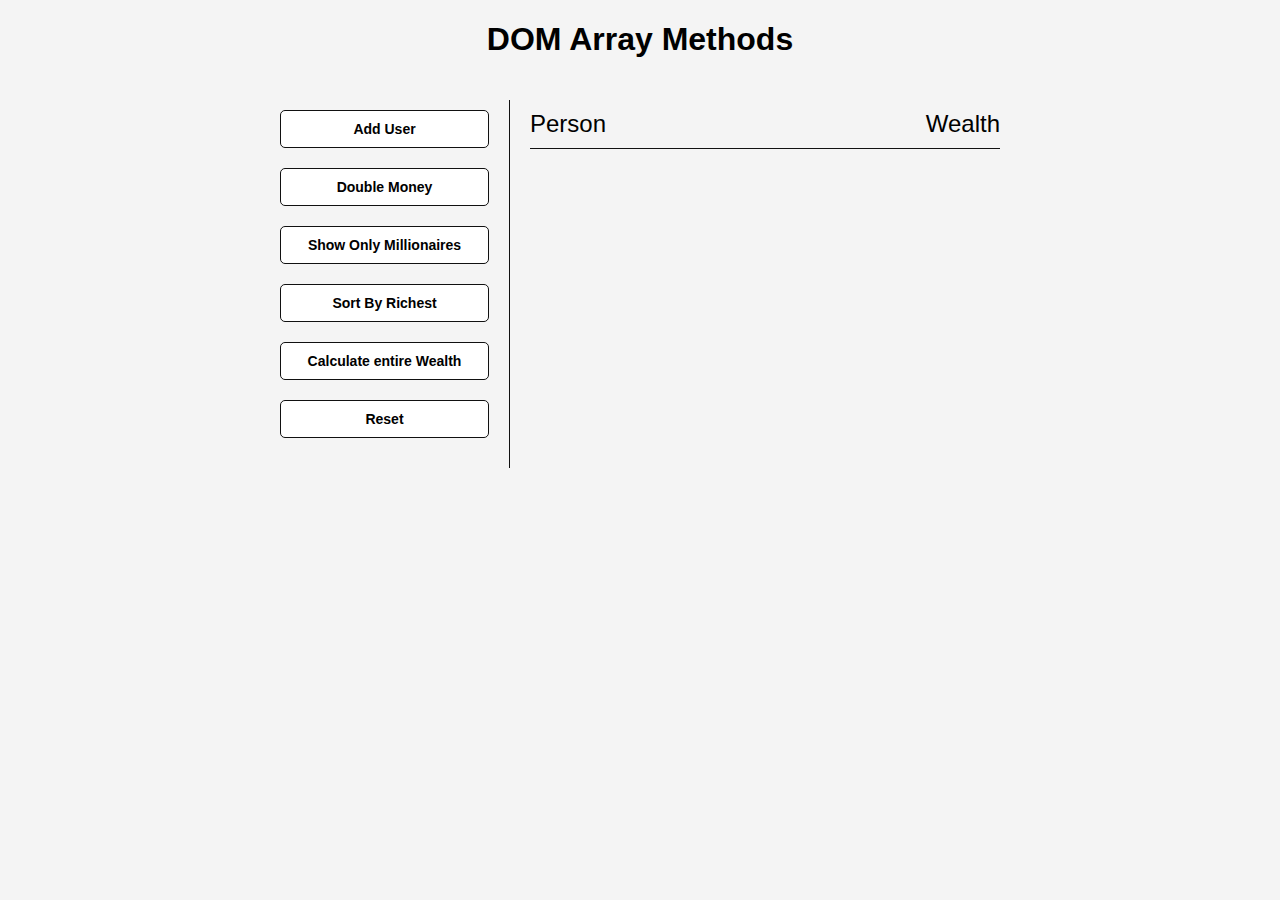
<file: dom-array-methods/index.html>
<!DOCTYPE html>
<html lang="en">
  <head>
    <meta charset="UTF-8" />
    <meta http-equiv="X-UA-Compatible" content="IE=edge" />
    <meta name="viewport" content="width=device-width, initial-scale=1.0" />
    <title>DOM Array Methods</title>
    <link rel="stylesheet" href="style.css" />
  </head>
  <body>
    <h1>DOM Array Methods</h1>
    <div class="container">
      <aside>
        <button id="add-user">Add User</button>
        <button id="double">Double Money</button>
        <button id="show-millionaires">Show Only Millionaires</button>
        <button id="sort">Sort By Richest</button>
        <button id="calculate-wealth">Calculate entire Wealth</button>
        <button id="reset">Reset</button>
      </aside>

      <main id="main">
        <h2><strong>Person</strong> Wealth</h2>
      </main>
    </div>
    <script src="script.js"></script>
  </body>
</html>
</file>
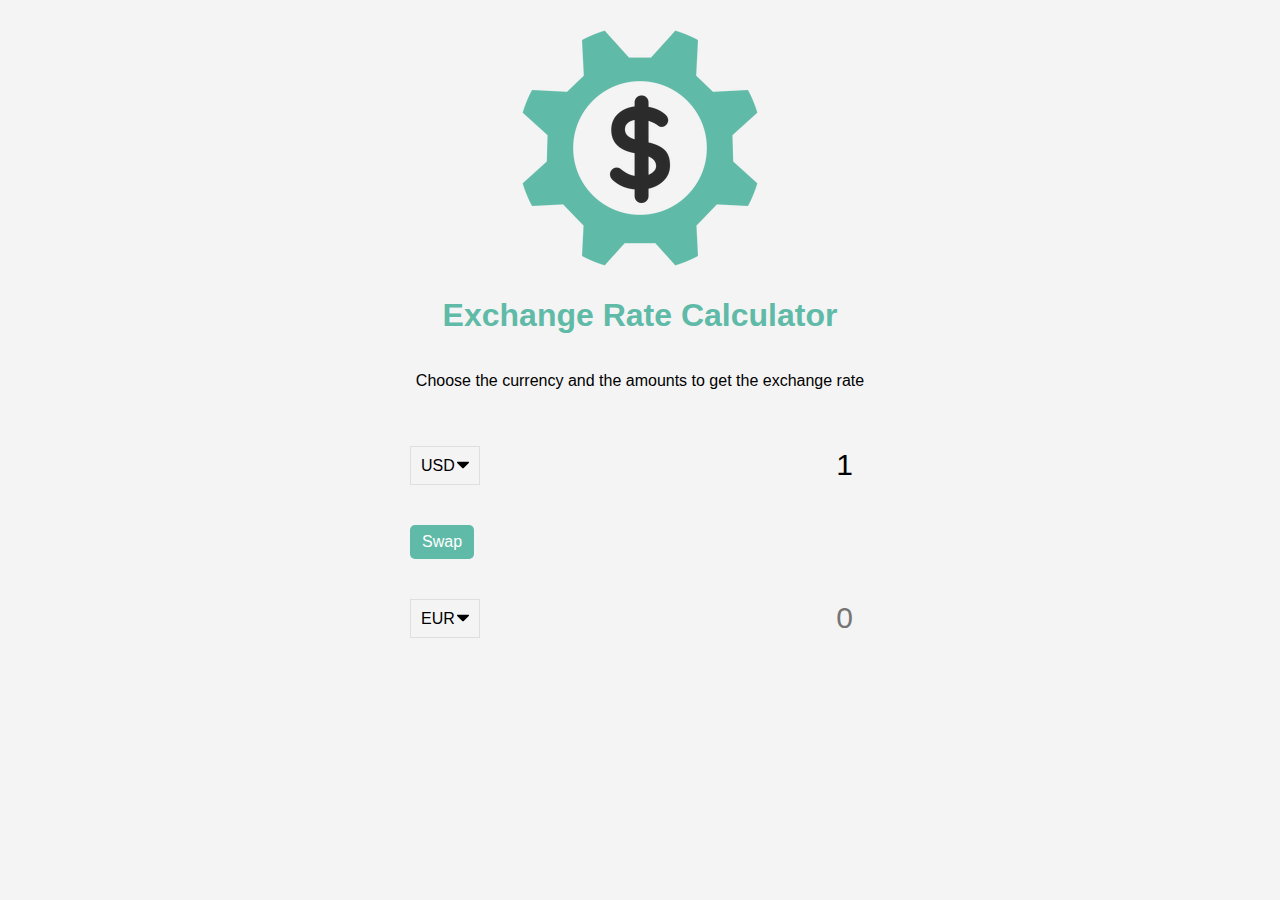
<file: exchange-rate/index.html>
<!DOCTYPE html>
<html lang="en">
  <head>
    <meta charset="UTF-8" />
    <meta http-equiv="X-UA-Compatible" content="IE=edge" />
    <meta name="viewport" content="width=device-width, initial-scale=1.0" />
    <title>Exchange Rate Calculator</title>
    <link rel="stylesheet" href="style.css" />
  </head>
  <body>
    <img src="img/money.png" alt="money-img" />
    <h1>Exchange Rate Calculator</h1>
    <p>Choose the currency and the amounts to get the exchange rate</p>

    <div class="container">
      <div class="currency">
        <select id="currency-one">
          <option value="AED">AED</option>
          <option value="ARS">ARS</option>
          <option value="AUD">AUD</option>
          <option value="BGN">BGN</option>
          <option value="BRL">BRL</option>
          <option value="BSD">BSD</option>
          <option value="CAD">CAD</option>
          <option value="CHF">CHF</option>
          <option value="CLP">CLP</option>
          <option value="CNY">CNY</option>
          <option value="COP">COP</option>
          <option value="CZK">CZK</option>
          <option value="DKK">DKK</option>
          <option value="DOP">DOP</option>
          <option value="EGP">EGP</option>
          <option value="EUR">EUR</option>
          <option value="FJD">FJD</option>
          <option value="GBP">GBP</option>
          <option value="GTQ">GTQ</option>
          <option value="HKD">HKD</option>
          <option value="HRK">HRK</option>
          <option value="HUF">HUF</option>
          <option value="IDR">IDR</option>
          <option value="ILS">ILS</option>
          <option value="INR">INR</option>
          <option value="ISK">ISK</option>
          <option value="JPY">JPY</option>
          <option value="KRW">KRW</option>
          <option value="KZT">KZT</option>
          <option value="MXN">MXN</option>
          <option value="MYR">MYR</option>
          <option value="NOK">NOK</option>
          <option value="NZD">NZD</option>
          <option value="PAB">PAB</option>
          <option value="PEN">PEN</option>
          <option value="PHP">PHP</option>
          <option value="PKR">PKR</option>
          <option value="PLN">PLN</option>
          <option value="PYG">PYG</option>
          <option value="RON">RON</option>
          <option value="RUB">RUB</option>
          <option value="SAR">SAR</option>
          <option value="SEK">SEK</option>
          <option value="SGD">SGD</option>
          <option value="THB">THB</option>
          <option value="TRY">TRY</option>
          <option value="TWD">TWD</option>
          <option value="UAH">UAH</option>
          <option value="USD" selected>USD</option>
          <option value="UYU">UYU</option>
          <option value="VND">VND</option>
          <option value="ZAR">ZAR</option>
        </select>
        <input type="number" id="amount-one" placeholder="0" value="1" />
      </div>

      <div class="swap-rate-container">
        <button class="btn" id="swap">Swap</button>
        <div class="rate" id="rate"></div>
      </div>

      <div class="currency">
        <select id="currency-two">
          <option value="AED">AED</option>
          <option value="ARS">ARS</option>
          <option value="AUD">AUD</option>
          <option value="BGN">BGN</option>
          <option value="BRL">BRL</option>
          <option value="BSD">BSD</option>
          <option value="CAD">CAD</option>
          <option value="CHF">CHF</option>
          <option value="CLP">CLP</option>
          <option value="CNY">CNY</option>
          <option value="COP">COP</option>
          <option value="CZK">CZK</option>
          <option value="DKK">DKK</option>
          <option value="DOP">DOP</option>
          <option value="EGP">EGP</option>
          <option value="EUR" selected>EUR</option>
          <option value="FJD">FJD</option>
          <option value="GBP">GBP</option>
          <option value="GTQ">GTQ</option>
          <option value="HKD">HKD</option>
          <option value="HRK">HRK</option>
          <option value="HUF">HUF</option>
          <option value="IDR">IDR</option>
          <option value="ILS">ILS</option>
          <option value="INR">INR</option>
          <option value="ISK">ISK</option>
          <option value="JPY">JPY</option>
          <option value="KRW">KRW</option>
          <option value="KZT">KZT</option>
          <option value="MXN">MXN</option>
          <option value="MYR">MYR</option>
          <option value="NOK">NOK</option>
          <option value="NZD">NZD</option>
          <option value="PAB">PAB</option>
          <option value="PEN">PEN</option>
          <option value="PHP">PHP</option>
          <option value="PKR">PKR</option>
          <option value="PLN">PLN</option>
          <option value="PYG">PYG</option>
          <option value="RON">RON</option>
          <option value="RUB">RUB</option>
          <option value="SAR">SAR</option>
          <option value="SEK">SEK</option>
          <option value="SGD">SGD</option>
          <option value="THB">THB</option>
          <option value="TRY">TRY</option>
          <option value="TWD">TWD</option>
          <option value="UAH">UAH</option>
          <option value="USD">USD</option>
          <option value="UYU">UYU</option>
          <option value="VND">VND</option>
          <option value="ZAR">ZAR</option>
        </select>
        <input type="number" id="amount-two" placeholder="0" />
      </div>
    </div>
    <script src="script.js"></script>
  </body>
</html>
</file>
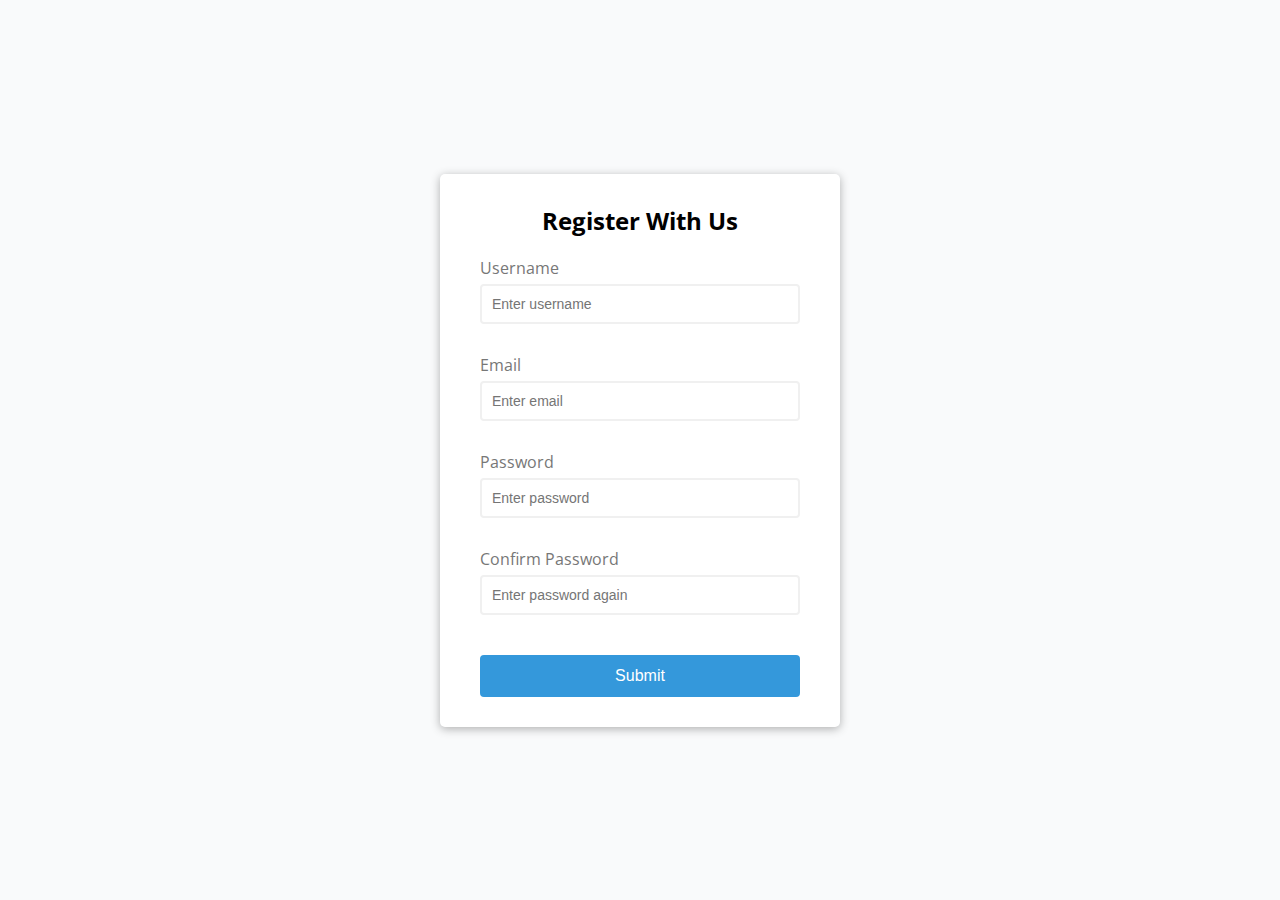
<file: form-validator/index.html>
<!DOCTYPE html>
<html lang="en">
<head>
    <meta charset="UTF-8">
    <meta http-equiv="X-UA-Compatible" content="IE=edge">
    <meta name="viewport" content="width=device-width, initial-scale=1.0">
    <title>Form Validator</title>
    <link rel="stylesheet" href="style.css">
</head>
<body>
    <div class="container">
        <form id="form" class="form">
            <h2>Register With Us</h2>
            <div class="form-control">
                <label for="username">Username</label>
                <input type="text" id="username" placeholder="Enter username">
                <small>Error message</small>
            </div>
            <div class="form-control">
                <label for="email">Email</label>
                <input type="text" id="email" placeholder="Enter email">
                <small>Error message</small>
            </div>
            <div class="form-control">
                <label for="password">Password</label>
                <input type="password" id="password" placeholder="Enter password">
                <small>Error message</small>
            </div>
            <div class="form-control">
                <label for="password2">Confirm Password</label>
                <input type="password" id="password2" placeholder="Enter password again">
                <small>Error message</small>
            </div>
            <button type="submit">Submit</button>
        </form>
    </div>
    <script src="script.js"></script>
</body>
</html>
</file>
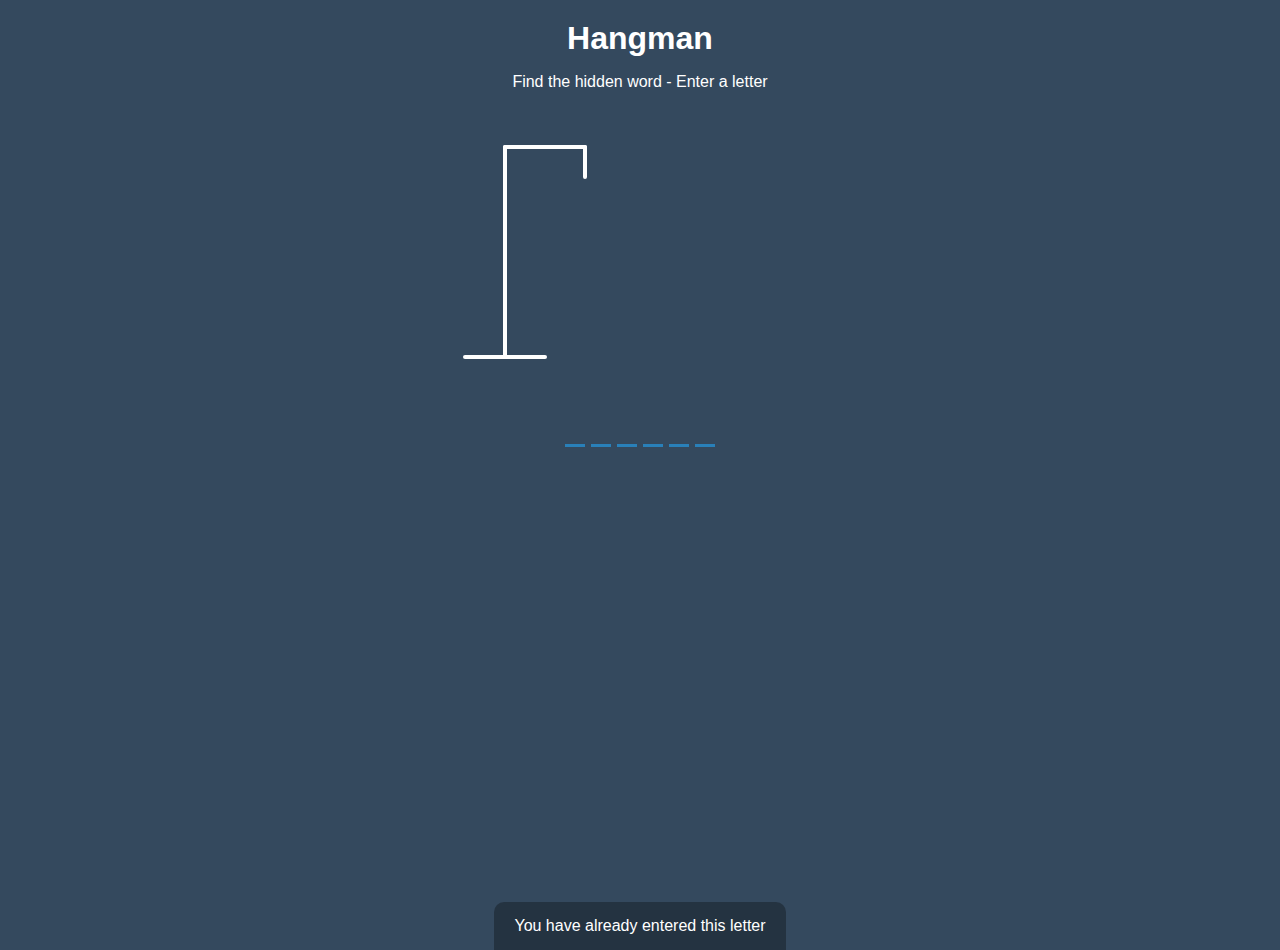
<file: hangman/index.html>
<!DOCTYPE html>
<html lang="en">
  <head>
    <meta charset="UTF-8" />
    <meta http-equiv="X-UA-Compatible" content="IE=edge" />
    <meta name="viewport" content="width=device-width, initial-scale=1.0" />
    <title>Hangman</title>
    <link rel="stylesheet" href="style.css" />
  </head>
  <body>
    <h1>Hangman</h1>
    <p>Find the hidden word - Enter a letter</p>
    <div class="game-container">
      <svg height="250" width="200" class="figure-container">
        <!-- Rod -->
        <line x1="60" y1="20" x2="140" y2="20" />
        <line x1="140" y1="20" x2="140" y2="50" />
        <line x1="60" y1="20" x2="60" y2="230" />
        <line x1="20" y1="230" x2="100" y2="230" />

        <!-- Head -->
        <circle cx="140" cy="70" r="20" class="figure-part" />

        <!-- Body -->
        <line x1="140" y1="90" x2="140" y2="150" class="figure-part" />

        <!-- Arms -->
        <line x1="140" y1="120" x2="120" y2="100" class="figure-part" />
        <line x1="140" y1="120" x2="160" y2="100" class="figure-part" />

        <!-- Legs -->
        <line x1="140" y1="150" x2="120" y2="180" class="figure-part" />
        <line x1="140" y1="150" x2="160" y2="180" class="figure-part" />
      </svg>

      <!-- Erase these later-->
      <div class="wrong-letters-container">
        <div id="wrong-letters"></div>
      </div>
      <div class="word" id="word"></div>
    </div>

    <!-- Container for final message -->
    <div class="popup-container" id="popup-container">
      <div class="popup">
        <h2 id="final-message"></h2>
        <button id="play-again">Play Again</button>
      </div>
    </div>

    <!-- Notification -->
    <div class="notification-container" id="notification-container">
      <p>You have already entered this letter</p>
    </div>
    <script src="script.js"></script>
  </body>
</html>
</file>
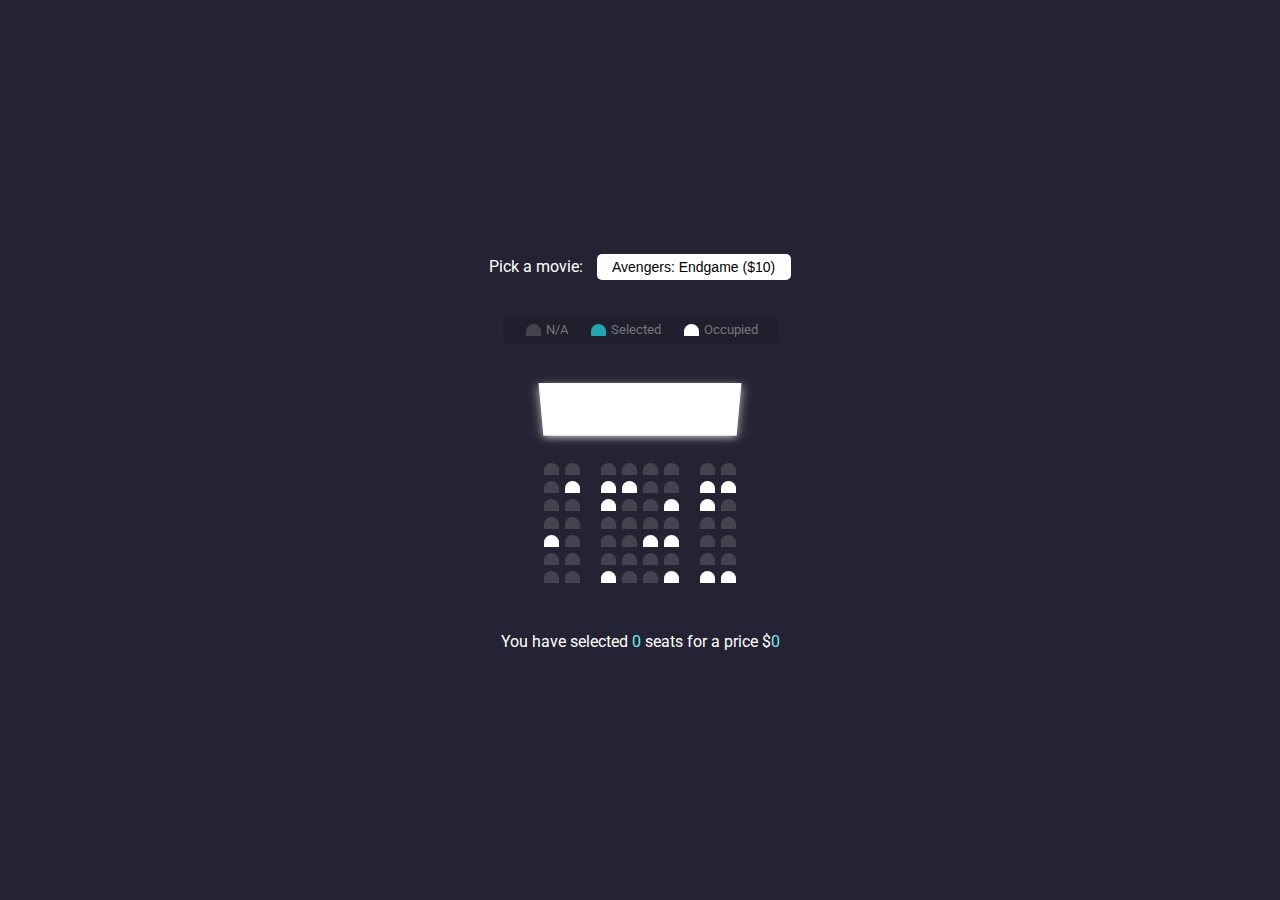
<file: movie-seat-booking/index.html>
<!DOCTYPE html>
<html lang="en">
<head>
    <meta charset="UTF-8">
    <meta http-equiv="X-UA-Compatible" content="IE=edge">
    <meta name="viewport" content="width=device-width, initial-scale=1.0">
    <title>Movie Seat Booking</title>
    <link rel="stylesheet" href="style.css  ">
</head>
<body>
    <div class="movie-container">
        <label>Pick a movie:</label>
        <select id="movie" class="movie">
            <option value="10">Avengers: Endgame ($10)</option>
            <option value="12">Joker ($12)</option>
            <option value="8">Toy Story 4 ($8)</option>
            <option value="9">Lion King ($9)</option>
        </select>
    </div>
    <ul class="showcase">
        <li>
            <div class="seat"></div>
            <small>N/A</small>
        </li>
        <li>
            <div class="seat selected"></div>
            <small>Selected</small>
        </li>
        <li>
            <div class="seat occupied"></div>
            <small>Occupied</small>
        </li>
    </ul>

    <div class="container">
        <div class="screen"></div>
        <div class="row">
            <div class="seat"></div>
            <div class="seat"></div>
            <div class="seat"></div>
            <div class="seat"></div>
            <div class="seat"></div>
            <div class="seat"></div>
            <div class="seat"></div>
            <div class="seat"></div>
        </div>
        <div class="row">
            <div class="seat"></div>
            <div class="seat occupied"></div>
            <div class="seat occupied"></div>
            <div class="seat occupied"></div>
            <div class="seat"></div>
            <div class="seat"></div>
            <div class="seat occupied"></div>
            <div class="seat occupied"></div>
        </div>
        <div class="row">
            <div class="seat"></div>
            <div class="seat"></div>
            <div class="seat occupied"></div>
            <div class="seat"></div>
            <div class="seat"></div>
            <div class="seat occupied"></div>
            <div class="seat occupied"></div>
            <div class="seat"></div>
        </div>
        <div class="row">
            <div class="seat"></div>
            <div class="seat"></div>
            <div class="seat"></div>
            <div class="seat"></div>
            <div class="seat"></div>
            <div class="seat"></div>
            <div class="seat"></div>
            <div class="seat"></div>
        </div>
        <div class="row">
            <div class="seat occupied"></div>
            <div class="seat"></div>
            <div class="seat"></div>
            <div class="seat"></div>
            <div class="seat occupied"></div>
            <div class="seat occupied"></div>
            <div class="seat"></div>
            <div class="seat"></div>
        </div>
        <div class="row">
            <div class="seat"></div>
            <div class="seat"></div>
            <div class="seat"></div>
            <div class="seat"></div>
            <div class="seat"></div>
            <div class="seat"></div>
            <div class="seat"></div>
            <div class="seat"></div>
        </div>
        <div class="row">
            <div class="seat"></div>
            <div class="seat"></div>
            <div class="seat occupied"></div>
            <div class="seat"></div>
            <div class="seat"></div>
            <div class="seat occupied"></div>
            <div class="seat occupied"></div>
            <div class="seat occupied"></div>
        </div>
    </div>
    <p class="text">You have selected <span id="count">0</span> seats for a price $<span id="total">0</span></p>
    <script src="script.js"></script>
</body>
</html>
</file>
<file: dom-array-methods/style.css>
* {
  box-sizing: border-box;
}

body {
  background: #f4f4f4;
  font-family: Arial, Helvetica, sans-serif;
  display: flex;
  flex-direction: column;
  align-items: center;
  height: 100%;
  margin: 0;
}

.container {
  display: flex;
  padding: 20px;
  margin: 0 auto;
  max-width: 100%;
  width: 800px;
}

aside {
  padding: 10px 20px;
  width: 250px;
  border-right: 1px solid #111;
}

button {
  background-color: #fff;
  border: 1px solid #111;
  border-radius: 5px;
  cursor: pointer;
  display: block;
  width: 100%;
  padding: 10px;
  margin-bottom: 20px;
  font-weight: bold;
  font-size: 14px;
}

main {
  flex: 1;
  padding: 10px 20px;
}

h2 {
  border-bottom: 1px solid #111;
  padding-bottom: 10px;
  display: flex;
  justify-content: space-between;
  font-weight: 300;
  margin: 0 0 20px;
}

h3 {
  background-color: #fff;
  border-bottom: 1px solid #111;
  padding-bottom: 10px;
  display: flex;
  justify-content: space-between;
  font-weight: 300;
  margin: 20px 0 0;
}

.person {
  display: flex;
  justify-content: space-between;
  font-size: 20px;
  margin-bottom: 10px;
}
</file>
<file: exchange-rate/style.css>
:root {
  --primary-color: #5fbaa7;
}

* {
  box-sizing: border-box;
}

body {
  background-color: #f4f4f4;
  display: flex;
  flex-direction: column;
  align-items: center;
  justify-content: center;
  height: 100%;
  font-family: Arial, Helvetica, sans-serif;
  margin: 0;
  padding: 20px;
}

h1 {
  color: var(--primary-color);
}

p {
  text-align: center;
}

.btn {
  color: #fff;
  background: var(--primary-color);
  cursor: pointer;
  border-radius: 5px;
  font-size: 16px;
  padding: 8px 12px;
  border: none;
}

.money-img {
  width: 150px;
}

.currency {
  padding: 40px 0;
  display: flex;
  align-items: center;
  justify-content: space-between;
}

.currency select {
  padding: 10px 20px 10px 10px;
  -moz-appearance: none;
  -webkit-appearance: none;
  appearance: none;
  border: 1px solid #dedede;
  font-size: 16px;
  background: transparent;
  background-image: url("data:image/svg+xml;charset=US-ASCII,%3Csvg%20xmlns%3D%22http%3A%2F%2Fwww.w3.org%2F2000%2Fsvg%22%20width%3D%22292.4%22%20height%3D%22292.4%22%3E%3Cpath%20fill%3D%22%20000002%22%20d%3D%22M287%2069.4a17.6%2017.6%200%200%200-13-5.4H18.4c-5%200-9.3%201.8-12.9%205.4A17.6%2017.6%200%200%200%200%2082.2c0%205%201.8%209.3%205.4%2012.9l128%20127.9c3.6%203.6%207.8%205.4%2012.8%205.4s9.2-1.8%2012.8-5.4L287%2095c3.5-3.5%205.4-7.8%205.4-12.8%200-5-1.9-9.2-5.5-12.8z%22%2F%3E%3C%2Fsvg%3E");
  background-position: right 10px top 50%, 0, 0;
  background-size: 12px auto, 100%;
  background-repeat: no-repeat;
}

.currency input {
  border: 0;
  background: transparent;
  font-size: 30px;
  text-align: right;
}

.swap-rate-container {
  display: flex;
  align-items: center;
  justify-content: space-between;
}

.rate {
  font-size: 14px;
  padding: 0 10px;
  color: var(--primary-color);
}

select:focus,
input:focus,
button:focus {
  outline: 0;
}

@media (max-width: 600px) {
  .currency input {
    width: 200px;
  }
}
</file>
<file: form-validator/style.css>
@import url("https://fonts.googleapis.com/css2?family=Open+Sans&display=swap");

:root {
    --success-color: #2ecc71;
    --error-color: #e74c3c;
}

* {
  box-sizing: border-box;
}

body {
  background-color: #f9fafb;
  font-family: "Open Sans", sans-serif;
  display: flex;
  align-items: center;
  justify-content: center;
  min-height: 100vh; /* set vertical center 100 viewport height*/
  margin: 0;
}

.container {
  background-color: #fff;
  border-radius: 5px;
  box-shadow: 0 2px 10px rgba(0, 0, 0, 0.3);
  width: 400px;
}

.form {
  padding: 30px 40px;
}

h2 {
  text-align: center;
  margin: 0 0 20px;
}

.form-control {
  margin-bottom: 10px;
  padding-bottom: 20px;
  position: relative;
}

.form-control label {
  color: #777;
  display: block;
  margin-bottom: 5px;
}

.form-control input {
  border: 2px solid #f0f0f0;
  border-radius: 4px;
  display: block;
  width: 100%;
  padding: 10px;
  font-size: 14px;
}

.form-control input:focus {
  outline: 0;
  border-color: #777;
}

.form-control.success input {
    border-color: var(--success-color);
}

.form-control.error input {
    border-color: var(--error-color);
}

.form-control small {
    color: var(--error-color);
    position: absolute;
    bottom: 0;
    left: 0;
    visibility: hidden; /* only makes element invisible, doesn't collapse it like display: none*/
}

.form-control.error small {
    visibility: visible;
}

.form button {
    cursor: pointer;
    background-color: #3498db;
    border: 2px solid #3498db;
    border-radius: 4px;
    color: #fff;
    display: block;
    font-size: 16px;
    padding: 10px;
    margin-top: 20px;
    width: 100%;
}
</file>
<file: hangman/style.css>
* {
  box-sizing: border-box;
}

body {
  background-color: #34495e;
  color: #fff;
  font-family: Arial, Helvetica, sans-serif;
  display: flex;
  flex-direction: column;
  align-items: center;
  height: 100%;
  margin: 0;
  overflow: hidden;
}

h1 {
  margin: 20px 0 0;
}

.game-container {
  padding: 20px 30px;
  position: relative;
  margin: auto;
  height: 350px;
  width: 450px;
}

.wrong-letters-container {
  position: absolute;
  top: 20px;
  right: 20px;
  display: flex;
  flex-direction: column;
  text-align: right;
}

.wrong-letters-container p {
  margin: 0 0 5px;
}

.wrong-letters-container span {
  font-size: 24px;
}

.figure-container {
  fill: transparent;
  stroke: #fff;
  stroke-width: 4px;
  stroke-linecap: round;
}

.figure-part {
  display: none;
}

.word {
  display: flex;
  position: absolute;
  bottom: 10px;
  left: 50%;
  transform: translateX(-50%);
}

.letter {
  border-bottom: 3px solid #2980b9;
  display: inline-flex;
  font-size: 30px;
  align-items: center;
  justify-content: center;
  margin: 0 3px;
  height: 50px;
  width: 20px;
}

.popup-container {
  background-color: rgba(0, 0, 0, 0.3);
  position: fixed;
  top: 0;
  bottom: 0;
  left: 0;
  right: 0;
  /* display: flex; */
  display: none;
  align-items: center;
  justify-content: center;
}

.popup {
  background: #2980b9;
  border-radius: 5px;
  box-shadow: 0 15px 10px 3px rgba(0, 0, 0, 0.1);
  padding: 20px;
  text-align: center;
}

.popup button {
  cursor: pointer;
  background-color: #fff;
  color: #2980b9;
  font-weight: bold;
  border: 0;
  margin-top: 20px;
  padding: 12px 20px;
  font-size: 16px;
}

.popup button:active {
  transform: scale(0.95);
}

.popup button:focus {
  outline: 0;
}

.notification-container {
  background-color: rgba(0, 0, 0, 0.3);
  border-radius: 10px 10px 0 0;
  padding: 15px 20px;
  position: absolute;
  bottom: -50px;
  transition: transform 0.3s ease-in-out;
}

.notification-container p {
  margin: 0;
}

.notification-container.show {
    transform: translateY(-50px);
}
</file>
<file: movie-seat-booking/style.css>
@import url("https://fonts.googleapis.com/css2?family=Open+Sans&family=Roboto&display=swap");

* {
  box-sizing: border-box;
}

body {
  background-color: #242333;
  display: flex;
  flex-direction: column;
  color: white;
  align-items: center;
  justify-content: center;
  min-height: 100vh;
  font-family: "Roboto", sans-serif;
  margin: 0;
}

.movie-container {
  margin: 20px 0;
}

.movie-container select {
  background-color: white;
  border: 0;
  border-radius: 5px;
  font-size: 14px;
  margin-left: 10px;
  padding: 5px 15px;
  -moz-appearance: none;
  -webkit-appearance: none;
  appearance: none;
}

.container {
    perspective: 1000px;
    margin-bottom: 30px;
}

.seat {
  background-color: #444451;
  height: 12px;
  width: 15px;
  margin: 3px;
  border-top-left-radius: 10px;
  border-top-right-radius: 10px;
}

.row {
  display: flex;
}

.seat.selected {
  background-color: #23a4af;
}

.seat.occupied {
  background-color: white;
}

.seat:nth-of-type(2) {
  margin-right: 18px;
}

.seat:nth-last-of-type(2) {
  margin-left: 18px;
}

.seat:not(.occupied):hover {
  cursor: pointer;
  transform: scale(1.2);
}

.showcase .seat:not(.occupied):hover {
  cursor: default;
  transform: scale(1);
}

.showcase {
  display: flex;
  background: rgba(0, 0, 0, 0.1);
  padding: 5px 10px;
  border-radius: 5px;
  color: #777;
  list-style-type: none;
  justify-content: space-between;
}

.showcase li {
  display: flex;
  align-items: center;
  justify-content: center;
  margin: 0 10px;
}

.showcase li small {
  margin-left: 2px;
}

.screen {
  background-color: white;
  height: 70px;
  width: 100%;
  margin: 15px 0;
  transform: rotateX(-45deg);
  box-shadow: 0 3px 10px rgba(255, 255, 255, 0.7);
}

p.text span {
    color: #6feaf6;
    margin: 5px 0;
}
</file>
